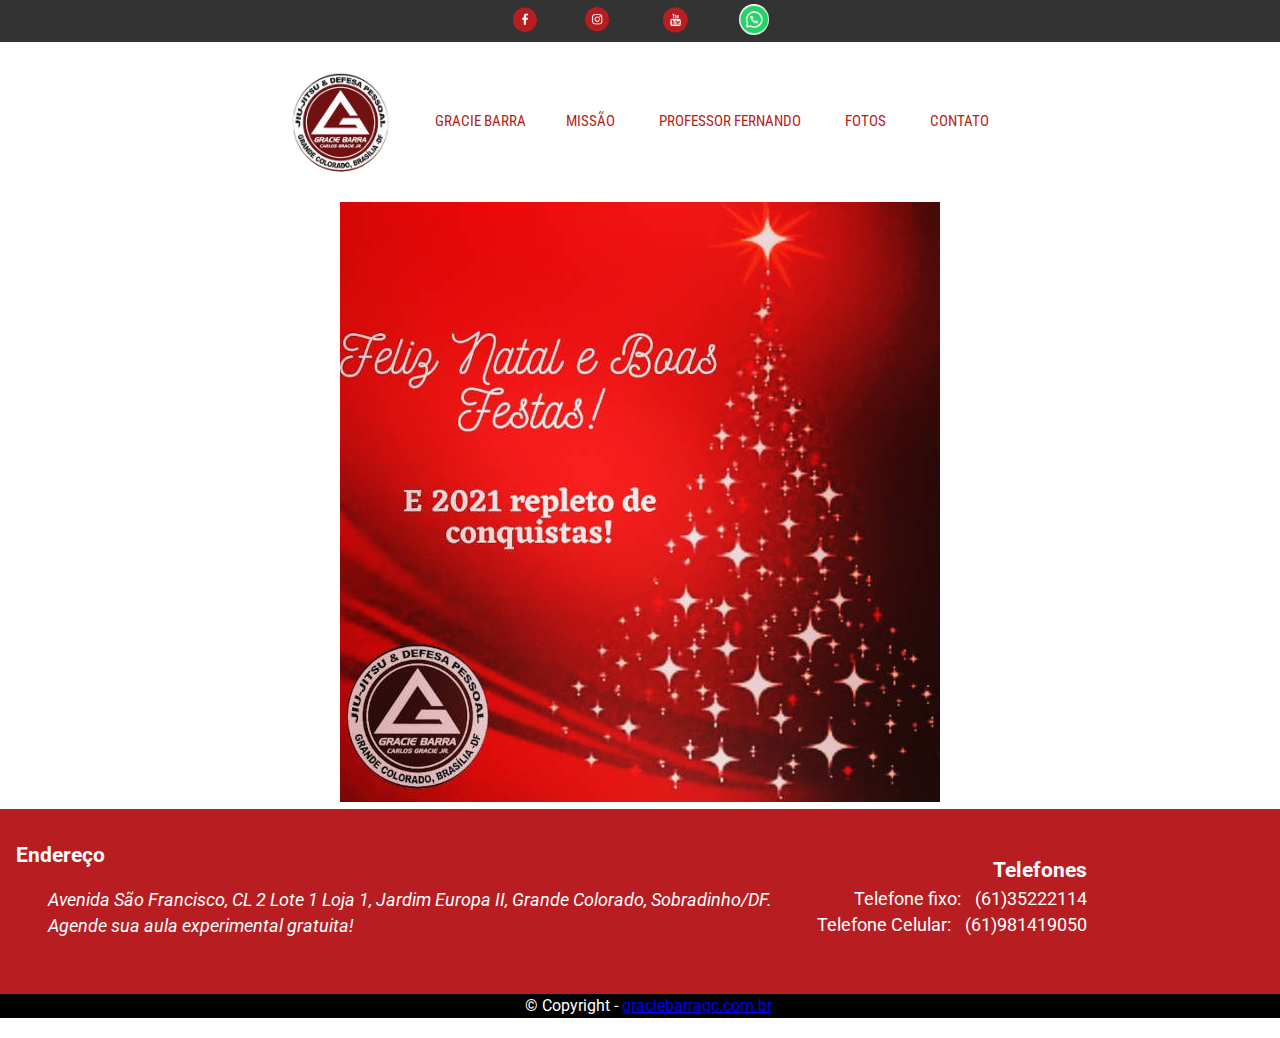
<file: public_html/index.html>
<!DOCTYPE html>
<html lang="pt-br">
    <head>
        <title>Gracie Barra Grande Colorado</title>
        <meta charset="UTF-8">
        <meta name="viewport" content="width=device-width, initial-scale=1.0">
            <link href="img/gbgc.ico" rel="icon">
            <link href="css/gbgc.css" rel="stylesheet">
    </head>
    
    <body>
        <!--
        <div>
            <video class="myVideo-content" autoplay muted loop>
            <source src="Gracie Barra Grande Colorado.mp4" type="video/mp4">
            </video>
        </div>
        -->
        <div>
            <header>
                <div>
                    <nav>
                        <div style="background: #333333">
                            <ul>
                                <li><a href="https://pt-br.facebook.com/gb.gcolorado/"><i class="icon-facebook"></i></a></li>
                                <li><a href="https://www.instagram.com/gbgrandecolorado/"><i class="icon-instagram"></i></a></li>
                                <li><a href="https://www.youtube.com/channel/UCvDlwGeaqxIjr8KiNSQxhSA"><i class="icon-youtube"></i></a></li>
                                <li><a href="https://wa.me/556135222114?text=Olá!%20Gostaria%20de%20saber%20mais%20informações.%20Venha%20fazer%20uma%20aula%20experimental%20com%20a%20gente!"><i class="icon-whatapp"></i></a></li>
                            </ul>
                        </div>
                    </nav>
                </div>
            </header>
        </div>
            
        <!-- navbar -->
        <nav>
            <ul>
                <li><a href="home.html"><img class="img-logo" src="img/gbgc-logo.jpeg" alt="logo gracie barra"></a></li>
                <li><a href="sobre_gracie.html">Gracie barra</a><li>
                <li><a href="missao.html">Missão</a></li>
                <li><a href="professor.html">Professor Fernando</a></li>
                <li><a href="fotos.html">Fotos</a></li>
                <li><a href="contato.html">Contato</a></li>
            </ul>
        </nav>
        <!-- fim da navbar -->
        <!-- Feliz Natal -->
        <div  class="feliznatal">
                <img src="img/feliznatal20.jpeg" alt="Feliz Natal!">
        </div>
        <!-- contato acima do rodapé -->
        <div class="contato">
                <div class="contato-secao">
                    <h3 class="contato-subtitulo">Endereço</h3>
                    <address class="contato-info">
                        Avenida São Francisco, CL 2 Lote 1 Loja 1, Jardim Europa II, Grande Colorado, Sobradinho/DF.<br>
                        Agende sua aula experimental gratuita!<br>
                    </address>
                </div>
        
                <div class="contato-secao contato-secao-telefone">
                    <h3 class="contato-subtitulo">Telefones</h3>
                    <div>
                        <div class="contato-info-titulo">Telefone fixo:</div>
                        <div class="contato-info-descricao"><a href="tel://6135222114">(61)35222114</a></div>
                    </div>
                    <div>
                        <div class="contato-info-titulo">Telefone Celular:</div>
                        <div class="contato-info-descricao"><a href="tel://61981419050">(61)981419050</a></div>
                    </div>
                </div>
        </div>
        <!-- rodapé -->
        <footer>
            <div class="rodape-copyright">&copy; Copyright - <a href="https://graciebarragc.000webhostapp.com/">graciebarragc.com.br</a></div>
        </footer>
        <!-- fim do rodapé -->
    </body>
</html>
</file>
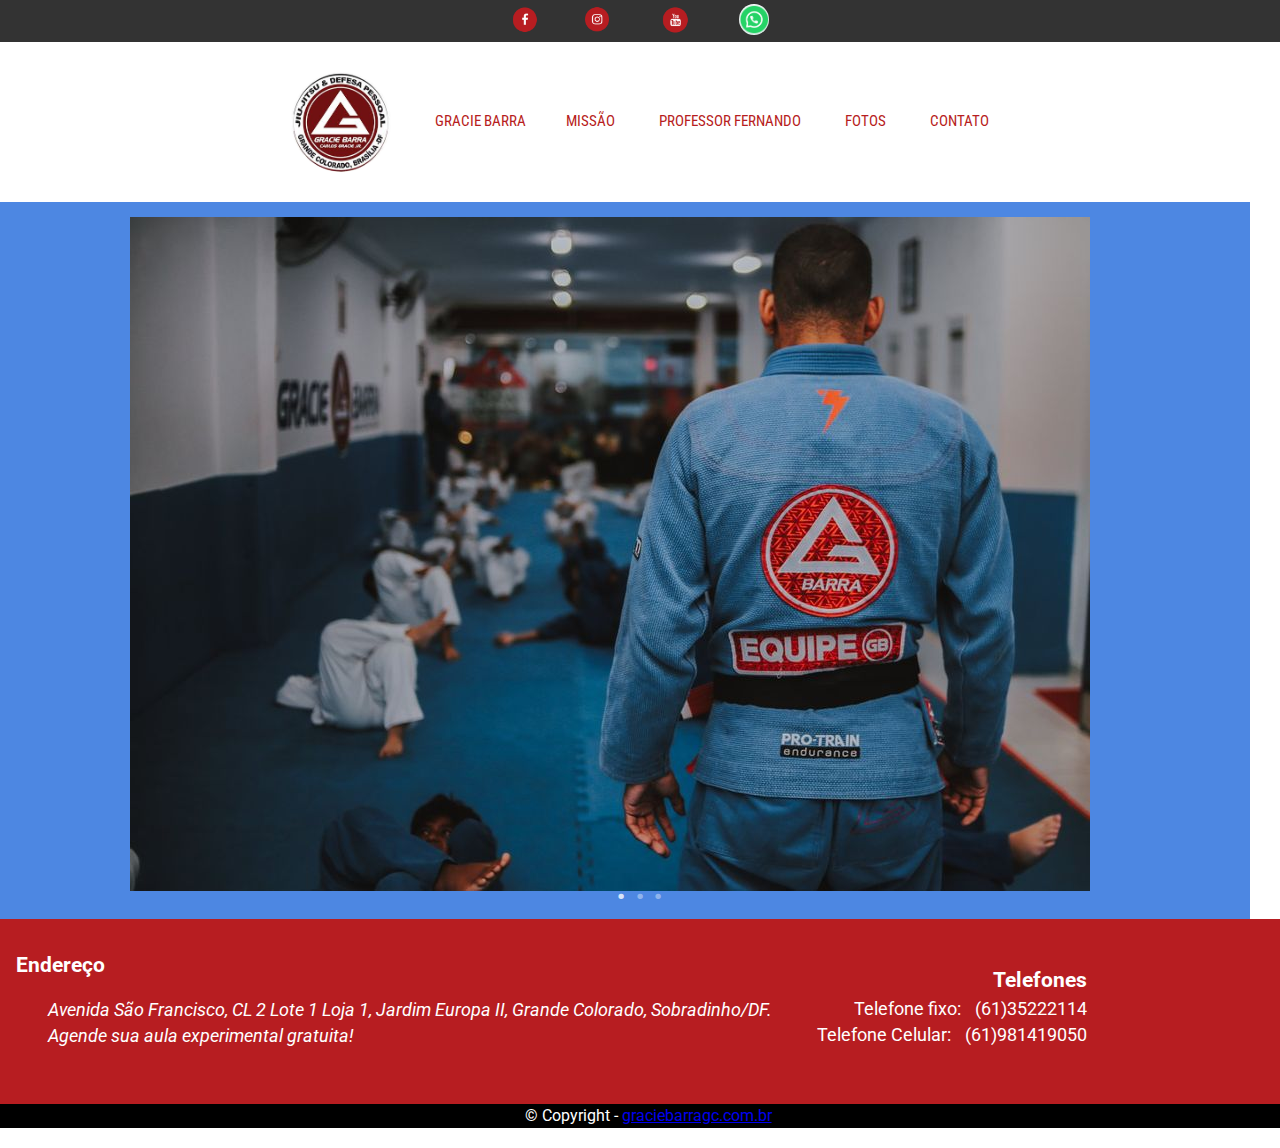
<file: public_html/fotos.html>
<!DOCTYPE html>
<html lang="pt-br">
    <head>
        <title>Gracie Barra Grande Colorado</title>
        <meta charset="UTF-8">
        <meta name="viewport" content="width=device-width, initial-scale=1.0">
            <link href="img/gbgc.ico" rel="icon">
            <link href="css/gbgc.css" rel="stylesheet">
        <!--<link href="css/slider.css" rel="stylesheet"> -->
            <link rel="stylesheet" href="css/gallery.theme.css">
            <link rel="stylesheet" href="css/gallery.min.css">
    </head>
    <body>
        <header>
            <nav>
                <ul style="background: #333333">
                    <!-- mensagem de boas vindas-->
                    <li><a href="https://pt-br.facebook.com/gb.gcolorado/"><i class="icon-facebook"></i></a></li>
                    <li><a href="https://www.instagram.com/gbgrandecolorado/"><i class="icon-instagram"></i></a></li>
                    <li><a href="https://www.youtube.com/channel/UCvDlwGeaqxIjr8KiNSQxhSA"><i class="icon-youtube"></i></a></li>
                    <li><a href="https://wa.me/556135222114?text=Olá!%20Gostaria%20de%20saber%20mais%20informações.%20Venha%20fazer%20uma%20aula%20experimental%20com%20a%20gente!"><i class="icon-whatapp"></i></a></li>
                </ul>
            </nav>
        </header>     
    <div>

        <div>
            <!-- navbar -->
            <nav>
                <ul>
                    <li><a href="home.html"><img class="img-logo" src="img/gbgc-logo.jpeg" alt="logo gracie barra"></a></li>
                    <li><a href="sobre_gracie.html">Gracie barra</a><li>
                    <li><a href="missao.html">Missão</a></li>
                    <li><a href="professor.html">Professor Fernando</a></li>
                    <li><a href="fotos.html">Fotos</a></li>
                    <li><a href="contato.html">Contato</a></li>
                </ul>
            </nav>
            <!-- fim da navbar -->
        </div>
        <!-- teste de slider -->
        <div class="gallery autoplay items-3">
            <div id="item-1" class="control-operator"></div>
            <div id="item-2" class="control-operator"></div>
            <div id="item-3" class="control-operator"></div>

            <figure class="item">
                <h1><img src="img/fundo.jpg" alt="imagem de fundo"></h1>
            </figure>

            <figure class="item">
                <h1><img src="img/fundo3.jpg" alt="imagem de fundo"></h1>
            </figure>

            <figure class="item">
                <h1><img src="img/fundo2.jpg" alt="imagem de fundo"></h1>
            </figure>

            <div class="controls">
                <a href="#item-1" class="control-button">.</a>
                <a href="#item-2" class="control-button">.</a>
                <a href="#item-3" class="control-button">.</a>
            </div>

        </div>
        <!-- fim do teste de slider -->

        <!-- contato acima do rodapé -->
        <div class="contato">
                <div class="contato-secao">
                    <h3 class="contato-subtitulo">Endereço</h3>
                    <address class="contato-info">
                        Avenida São Francisco, CL 2 Lote 1 Loja 1, Jardim Europa II, Grande Colorado, Sobradinho/DF.<br>
                        Agende sua aula experimental gratuita!<br>
                    </address>
                </div>

                <div class="contato-secao contato-secao-telefone">
                    <h3 class="contato-subtitulo">Telefones</h3>
                    <div>
                        <div class="contato-info-titulo">Telefone fixo:</div>
                        <div class="contato-info-descricao"><a href="tel://6135222114">(61)35222114</a></div>
                    </div>
                    <div>
                        <div class="contato-info-titulo">Telefone Celular:</div>
                        <div class="contato-info-descricao"><a href="tel://61981419050">(61)981419050</a></div>
                    </div>
                </div>
        </div>
        <!-- rodapé -->
        <footer>
            <div class="rodape-copyright">&copy; Copyright - <a href="https://graciebarragc.000webhostapp.com/">graciebarragc.com.br</a></div>
        </footer>
        <!-- fim do rodapé -->
    </div>    
    </body>
</html>
</file>
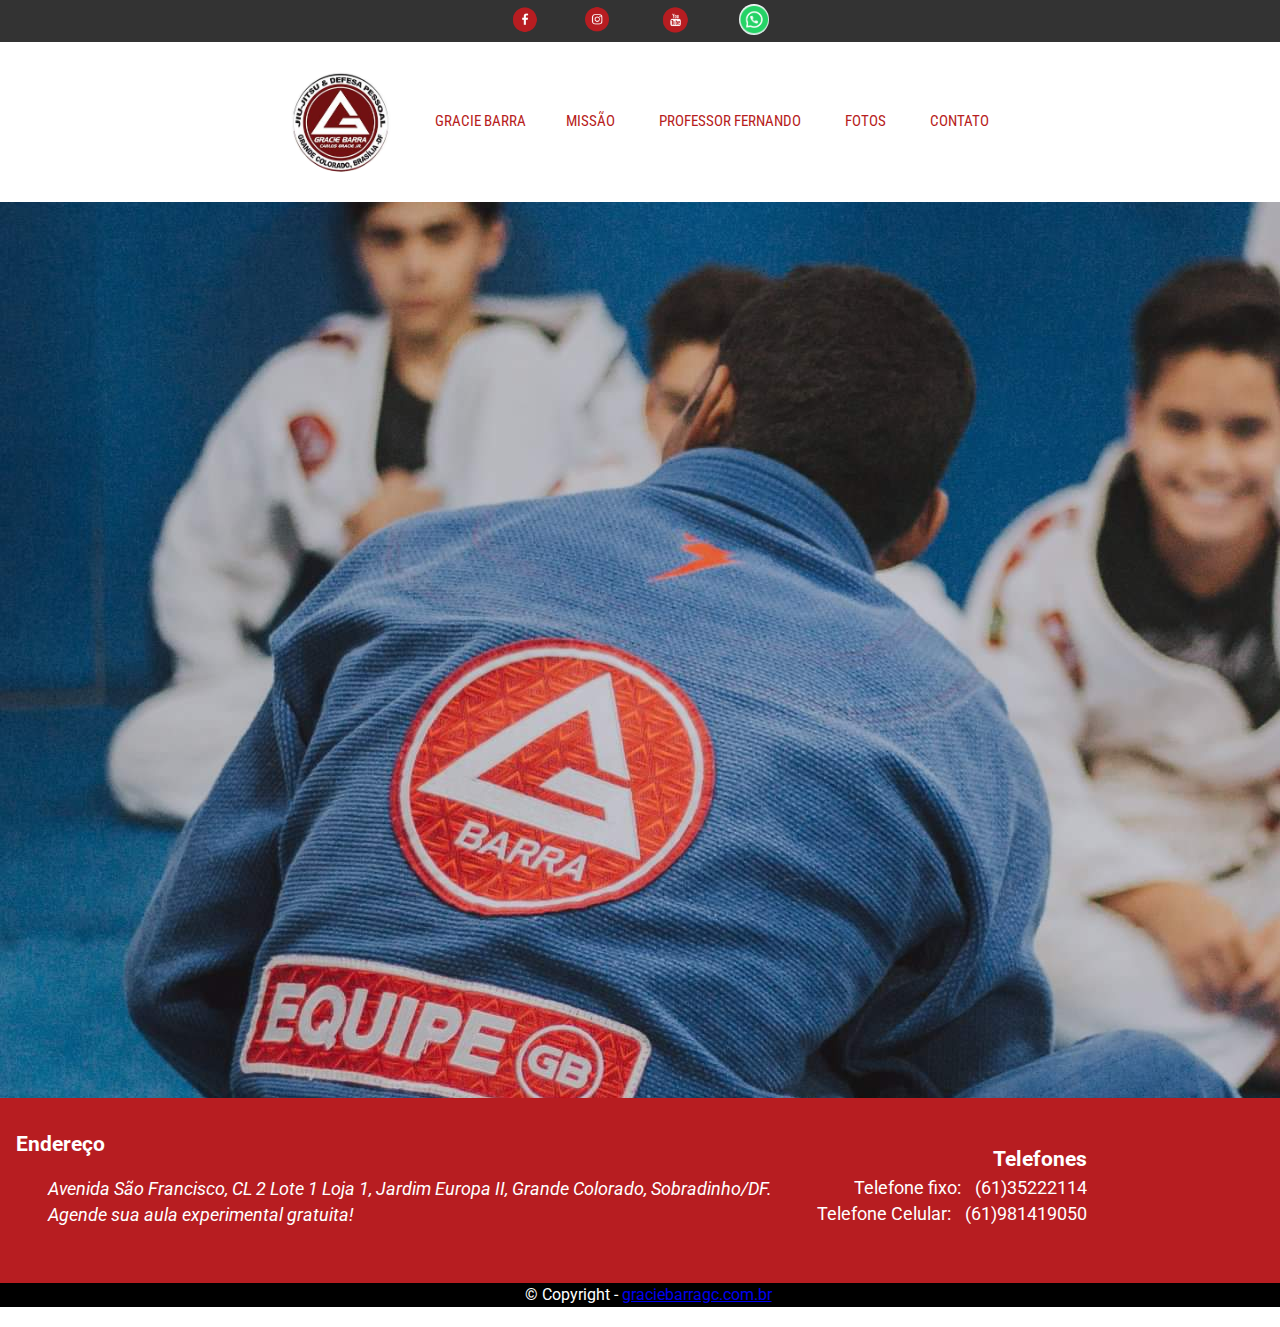
<file: public_html/home.html>
<!DOCTYPE html>
<html lang="pt-br">
    <head>
        <title>Gracie Barra Grande Colorado</title>
        <meta charset="UTF-8">
        <meta name="viewport" content="width=device-width,initial-scale=1.0">
            <link href="img/gbgc.ico" rel="icon">
            <link href="css/gbgc.css" rel="stylesheet">
    </head>
    
    <body class="img-fundo">
        
        <header>
            <nav>
                <ul style="background: #333333">
                    <!-- mensagem de boas vindas-->
                    <li><a href="https://pt-br.facebook.com/gb.gcolorado/"><i class="icon-facebook"></i></a></li>
                    <li><a href="https://www.instagram.com/gbgrandecolorado/"><i class="icon-instagram"></i></a></li>
                    <li><a href="https://www.youtube.com/channel/UCvDlwGeaqxIjr8KiNSQxhSA"><i class="icon-youtube"></i></a></li>
                    <li><a href="https://wa.me/556135222114?text=Olá!%20Gostaria%20de%20saber%20mais%20informações.%20Venha%20fazer%20uma%20aula%20experimental%20com%20a%20gente!"><i class="icon-whatapp"></i></a></li>
                </ul>
            </nav>
        </header>     
        <!-- navbar -->
        <nav>
            <ul>
                <li><a href="home.html"><img class="img-logo" src="img/gbgc-logo.jpeg" alt="logo gracie barra"></a></li>
                <li><a href="sobre_gracie.html">Gracie barra</a><li>
                <li><a href="missao.html">Missão</a></li>
                <li><a href="professor.html">Professor Fernando</a></li>
                <li><a href="fotos.html">Fotos</a></li>
                <li><a href="contato.html">Contato</a></li>
            </ul>
        </nav>
        <!-- fim da navbar -->
        <!-- contato acima do rodapé -->
        <div class="contato contato-home">
                <div class="contato-secao">
                    <h3 class="contato-subtitulo">Endereço</h3>
                    <address class="contato-info">
                        Avenida São Francisco, CL 2 Lote 1 Loja 1, Jardim Europa II, Grande Colorado, Sobradinho/DF.<br>
                        Agende sua aula experimental gratuita!<br>
                    </address>
                </div>
        
                <div class="contato-secao contato-secao-telefone">
                    <h3 class="contato-subtitulo">Telefones</h3>
                    <div>
                        <div class="contato-info-titulo">Telefone fixo:</div>
                        <div class="contato-info-descricao"><a href="tel://6135222114">(61)35222114</a></div>
                    </div>
                    <div>
                        <div class="contato-info-titulo">Telefone Celular:</div>
                        <div class="contato-info-descricao"><a href="tel://61981419050">(61)981419050</a></div>
                    </div>
                </div>
        </div>
        <!-- rodapé -->
        <footer>
            <div class="rodape-copyright">&copy; Copyright - <a href="https://graciebarragc.000webhostapp.com/">graciebarragc.com.br</a></div>
        </footer>
        <!-- fim do rodapé -->
    </body>
</html>
</file>
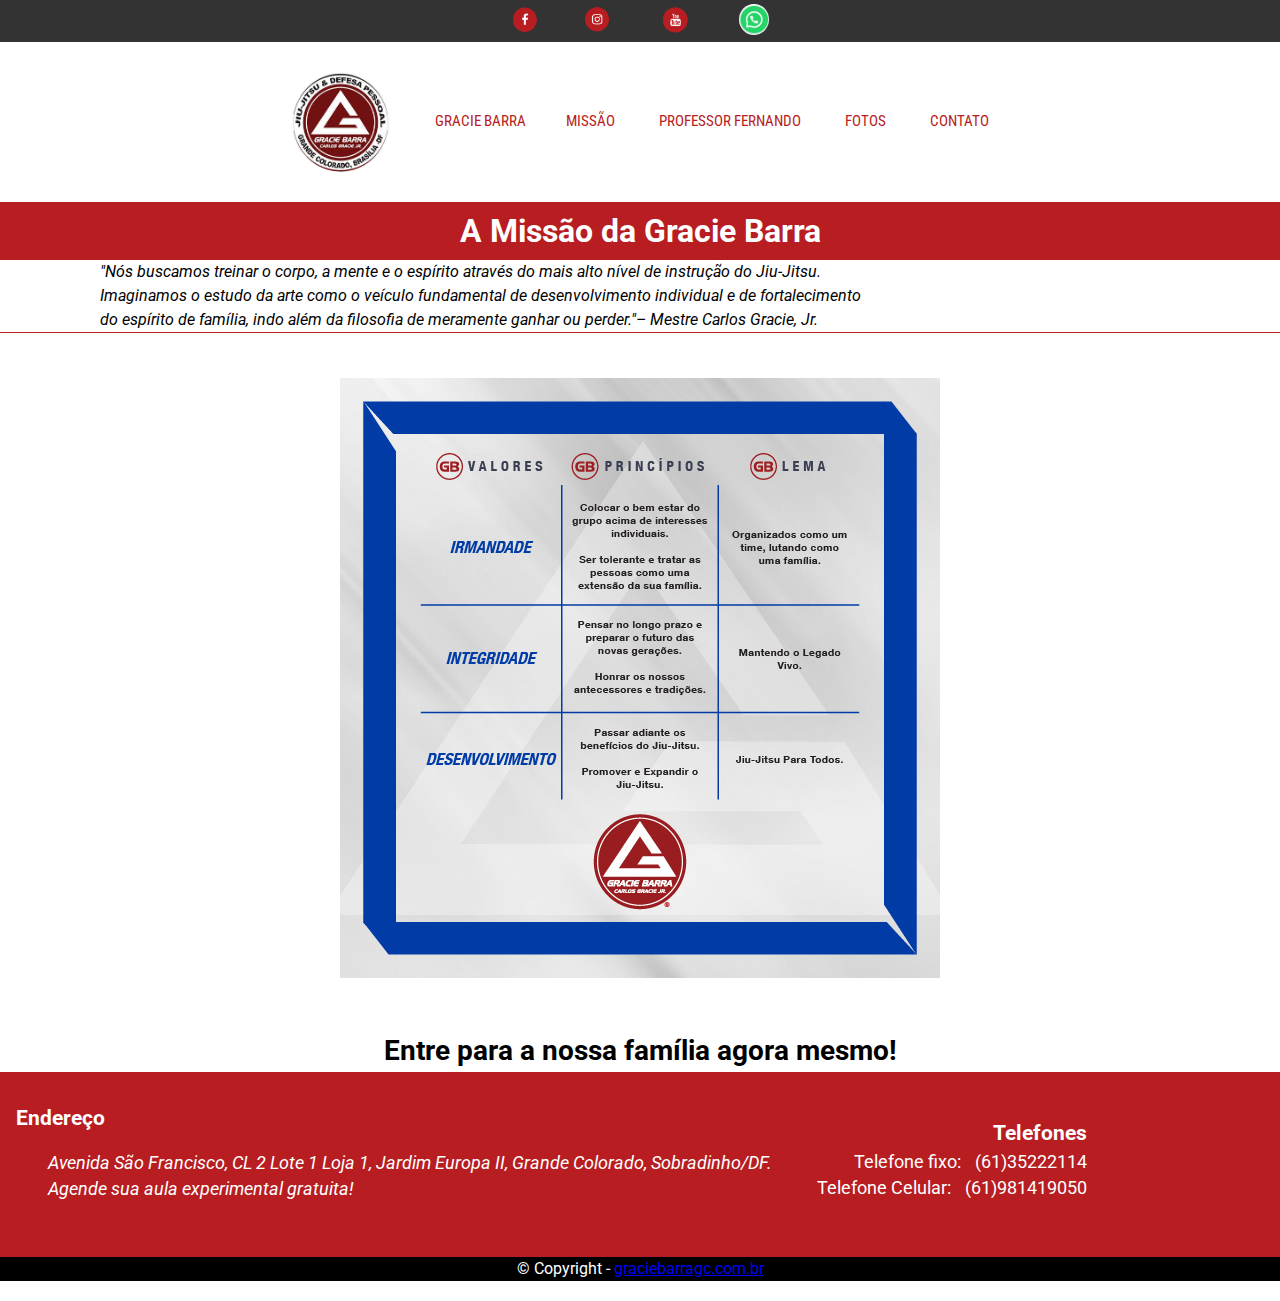
<file: public_html/missao.html>
<!DOCTYPE html>
<html lang="pt-br">
    <head>
        <title>A Missão da Gracie Barra</title>
        <meta charset="UTF-8">
        <meta name="viewport" content="width=device-width, initial-scale=1.0">
            <link href="img/gbgc.ico" rel="icon">
            <link href="css/gbgc.css" rel="stylesheet">
    </head>
    
    <body>
        <header>
            <nav>
                <ul style="background: #333333">
                    <!-- mensagem de boas vindas-->
                    <li><a href="https://pt-br.facebook.com/gb.gcolorado/"><i class="icon-facebook"></i></a></li>
                    <li><a href="https://www.instagram.com/gbgrandecolorado/"><i class="icon-instagram"></i></a></li>
                    <li><a href="https://www.youtube.com/channel/UCvDlwGeaqxIjr8KiNSQxhSA"><i class="icon-youtube"></i></a></li>
                     <li><a href="https://wa.me/556135222114?text=Olá!%20Gostaria%20de%20saber%20mais%20informações.%20Venha%20fazer%20uma%20aula%20experimental%20com%20a%20gente!"><i class="icon-whatapp"></i></a></li>
                </ul>
            </nav>
        </header>     
            <!-- navbar -->
            <nav>
                <ul>
                    <li><a href="home.html"><img class="img-logo" src="img/gbgc-logo.jpeg" alt="logo gracie barra"></a></li>
                    <li><a href="sobre_gracie.html">Gracie barra</a><li>
                    <li><a href="missao.html">Missão</a></li>
                    <li><a href="professor.html">Professor Fernando</a></li>
                    <li><a href="fotos.html">Fotos</a></li>
                    <li><a href="contato.html">Contato</a></li>
                </ul>
            </nav>
            <!-- fim da navbar -->
        
        <div>
            <div class="titulo">
                <h1>A Missão da Gracie Barra</h1>
            </div>
            <div class="paragrafos">
                <p>
                    <em>"Nós buscamos treinar o corpo, a mente e o espírito através do mais alto nível de instrução do Jiu-Jitsu.<br>
                    Imaginamos o estudo da arte como o veículo fundamental de desenvolvimento individual e de fortalecimento<br>
                    do espírito de família, indo além da filosofia de meramente ganhar ou perder."– Mestre Carlos Gracie, Jr.</em> 
                </p>
            </div>
            <div>
                <figure>
                    <img src="img/gb-vpl.jpg" alt="valores, princípios e lema da gracie barra">
                </figure>
            </div>            
            <div class="subtitulo-dois">
                <h3>Entre para a nossa família agora mesmo!</h3>
            </div> 
        </div>
        <!-- contato acima do rodapé -->
        <div class="contato">
                <div class="contato-secao">
                    <h3 class="contato-subtitulo">Endereço</h3>
                    <address class="contato-info">
                        Avenida São Francisco, CL 2 Lote 1 Loja 1, Jardim Europa II, Grande Colorado, Sobradinho/DF.<br>
                        Agende sua aula experimental gratuita!<br>
                    </address>
                </div>
        
                <div class="contato-secao contato-secao-telefone">
                    <h3 class="contato-subtitulo">Telefones</h3>
                    <div>
                        <div class="contato-info-titulo">Telefone fixo:</div>
                        <div class="contato-info-descricao"><a href="tel://6135222114">(61)35222114</a></div>
                    </div>
                    <div>
                        <div class="contato-info-titulo">Telefone Celular:</div>
                        <div class="contato-info-descricao"><a href="tel://61981419050">(61)981419050</a></div>
                    </div>
                </div>
        </div>
        <!-- rodapé -->
        <footer>
            <div class="rodape">&copy; Copyright - <a href="https://graciebarragc.000webhostapp.com/">graciebarragc.com.br</a></div>
        </footer>
        <!-- fim do rodapé -->
    </body>
</html>
</file>
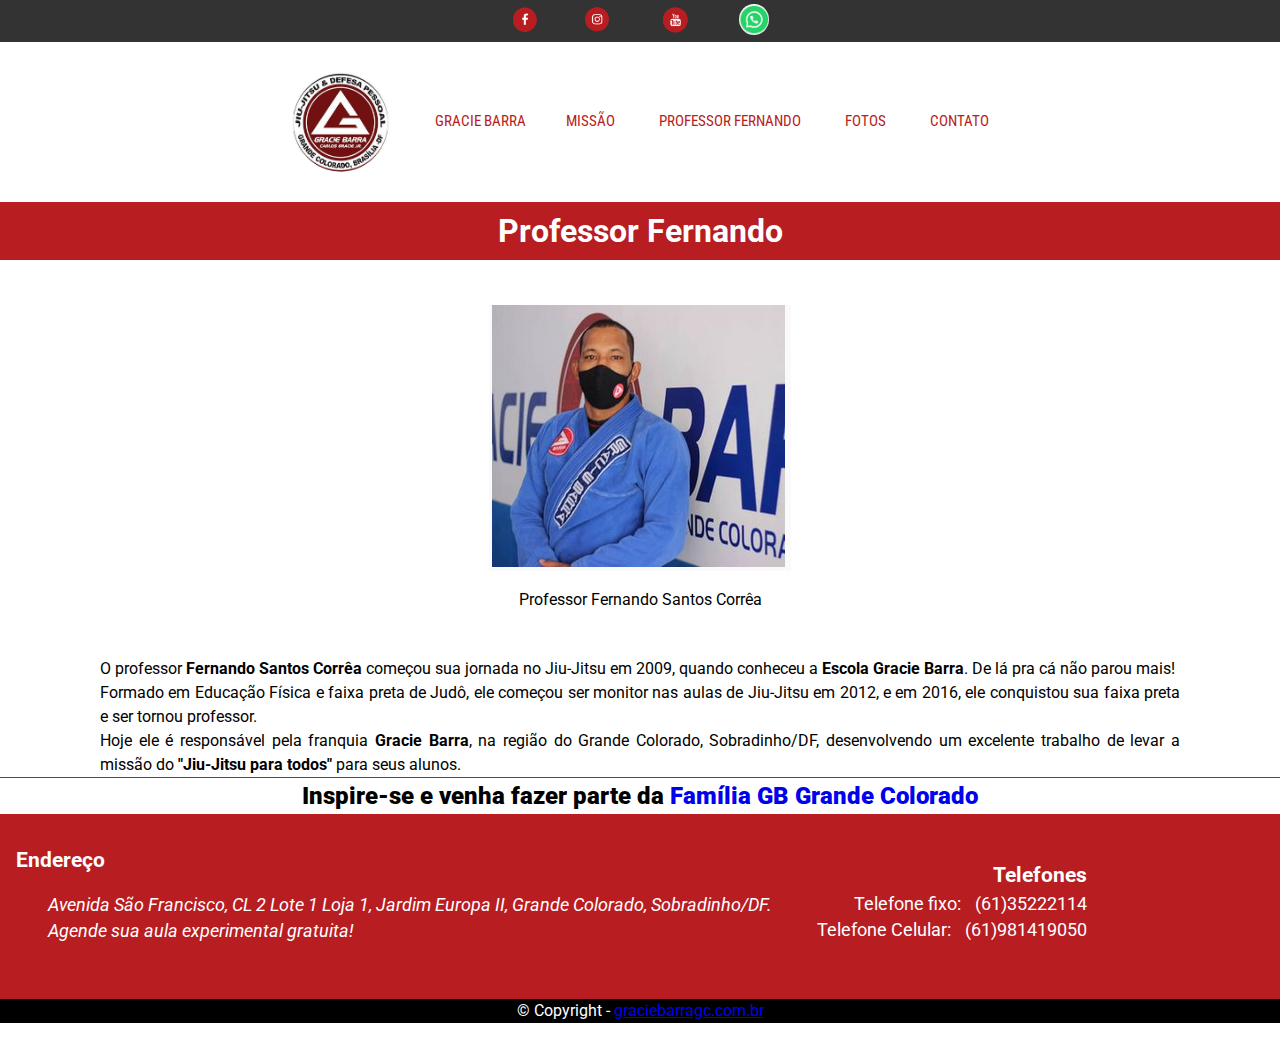
<file: public_html/professor.html>
<!DOCTYPE html>
<html lang="pt-BR">
    <head>
        <title>Professor Fernando Santos Corrêa</title>
        <meta charset="UTF-8">
        <meta name="viewport" content="width=device-width, initial-scale=1.0">
            <link href="img/gbgc.ico" rel="icon">
            <link href="css/gbgc.css" rel="stylesheet">
            
    </head>
    <body>
        <header>
            <nav>
                <ul style="background: #333333">
                    <!-- mensagem de boas vindas-->
                    <li><a href="https://pt-br.facebook.com/gb.gcolorado/"><i class="icon-facebook"></i></a></li>
                    <li><a href="https://www.instagram.com/gbgrandecolorado/"><i class="icon-instagram"></i></a></li>
                    <li><a href="https://www.youtube.com/channel/UCvDlwGeaqxIjr8KiNSQxhSA"><i class="icon-youtube"></i></a></li>
                    <li><a href="https://wa.me/556135222114?text=Olá!%20Gostaria%20de%20saber%20mais%20informações.%20Venha%20fazer%20uma%20aula%20experimental%20com%20a%20gente!"><i class="icon-whatapp"></i></a></li>
                </ul>
            </nav>
        </header>     
        <!-- navbar -->
            <nav>
                <ul>
                    <li><a href="home.html" re rel="prev"l="prev"><img class="img-logo" src="img/gbgc-logo.jpeg" alt="logo gracie barra"></a></li>
                    <li><a href="sobre_gracie.html" rel="prev">Gracie barra</a><li>
                    <li><a href="missao.html" rel="prev">Missão</a></li>
                    <li><a href="professor.html" rel="prev">Professor Fernando</a></li>
                    <li><a href="fotos.html" rel="prev">Fotos</a></li>
                    <li><a href="contato.html" rel="prev">Contato</a></li>
                </ul>
            </nav>
            <!-- fim da navbar -->
                
        <div class="titulo">
            <h1>Professor Fernando</h1>
        </div>
        
        <div>
            <figure>
                <a href="https://www.instagram.com/fecorreagb/" target="_black" rel="external"><img src="img/professor_fernandogb.png" alt="Professor Fernandogb"></a>
                <figcaption>Professor Fernando Santos Corrêa</figcaption>
            </figure>
        </div>
            
        <div class="paragrafos">
            <p>
                O professor <strong>Fernando Santos Corrêa</strong> começou sua jornada no Jiu-Jitsu em 2009,
                quando conheceu a <strong>Escola Gracie Barra</strong>. De lá pra cá não parou mais!
            </p>
            <p>
                Formado em Educação Física e faixa preta de Judô, ele começou ser monitor nas
                aulas de Jiu-Jitsu em 2012, e em 2016, ele conquistou sua faixa preta e ser
                tornou professor.
            </p>
            <p>
                Hoje ele é responsável pela franquia <strong>Gracie Barra</strong>, na região do Grande Colorado, Sobradinho/DF, desenvolvendo um excelente trabalho de levar a missão do
                <strong>"Jiu-Jitsu para todos"</strong> para seus alunos.
            </p>
        </div>
        <div class="subtitulo-dois">
            <strong>
                Inspire-se e venha fazer parte da <a href="contato.html" alt="Família GB Grande Colorado">Família GB Grande Colorado</a>
            </strong>
        </div>
        <!-- contato acima do rodapé -->
        <div class="contato">
                <div class="contato-secao">
                    <h3 class="contato-subtitulo">Endereço</h3>
                    <address class="contato-info">
                        Avenida São Francisco, CL 2 Lote 1 Loja 1, Jardim Europa II, Grande Colorado, Sobradinho/DF.<br>
                        Agende sua aula experimental gratuita!<br>
                    </address>
                </div>
        
                <div class="contato-secao contato-secao-telefone">
                    <h3 class="contato-subtitulo">Telefones</h3>
                    <div>
                        <div class="contato-info-titulo">Telefone fixo:</div>
                        <div class="contato-info-descricao"><a href="tel://6135222114">(61)35222114</a></div>
                    </div>
                    <div>
                        <div class="contato-info-titulo">Telefone Celular:</div>
                        <div class="contato-info-descricao"><a href="tel://61981419050">(61)981419050</a></div>
                    </div>
                </div>
        </div>
        <!-- rodapé -->
        <footer>
            <div class="rodape">&copy; Copyright - <a href="https://graciebarragc.000webhostapp.com/">graciebarragc.com.br</a></div>
        </footer>
        <!-- fim do rodapé -->
    </body>
</html>
</file>
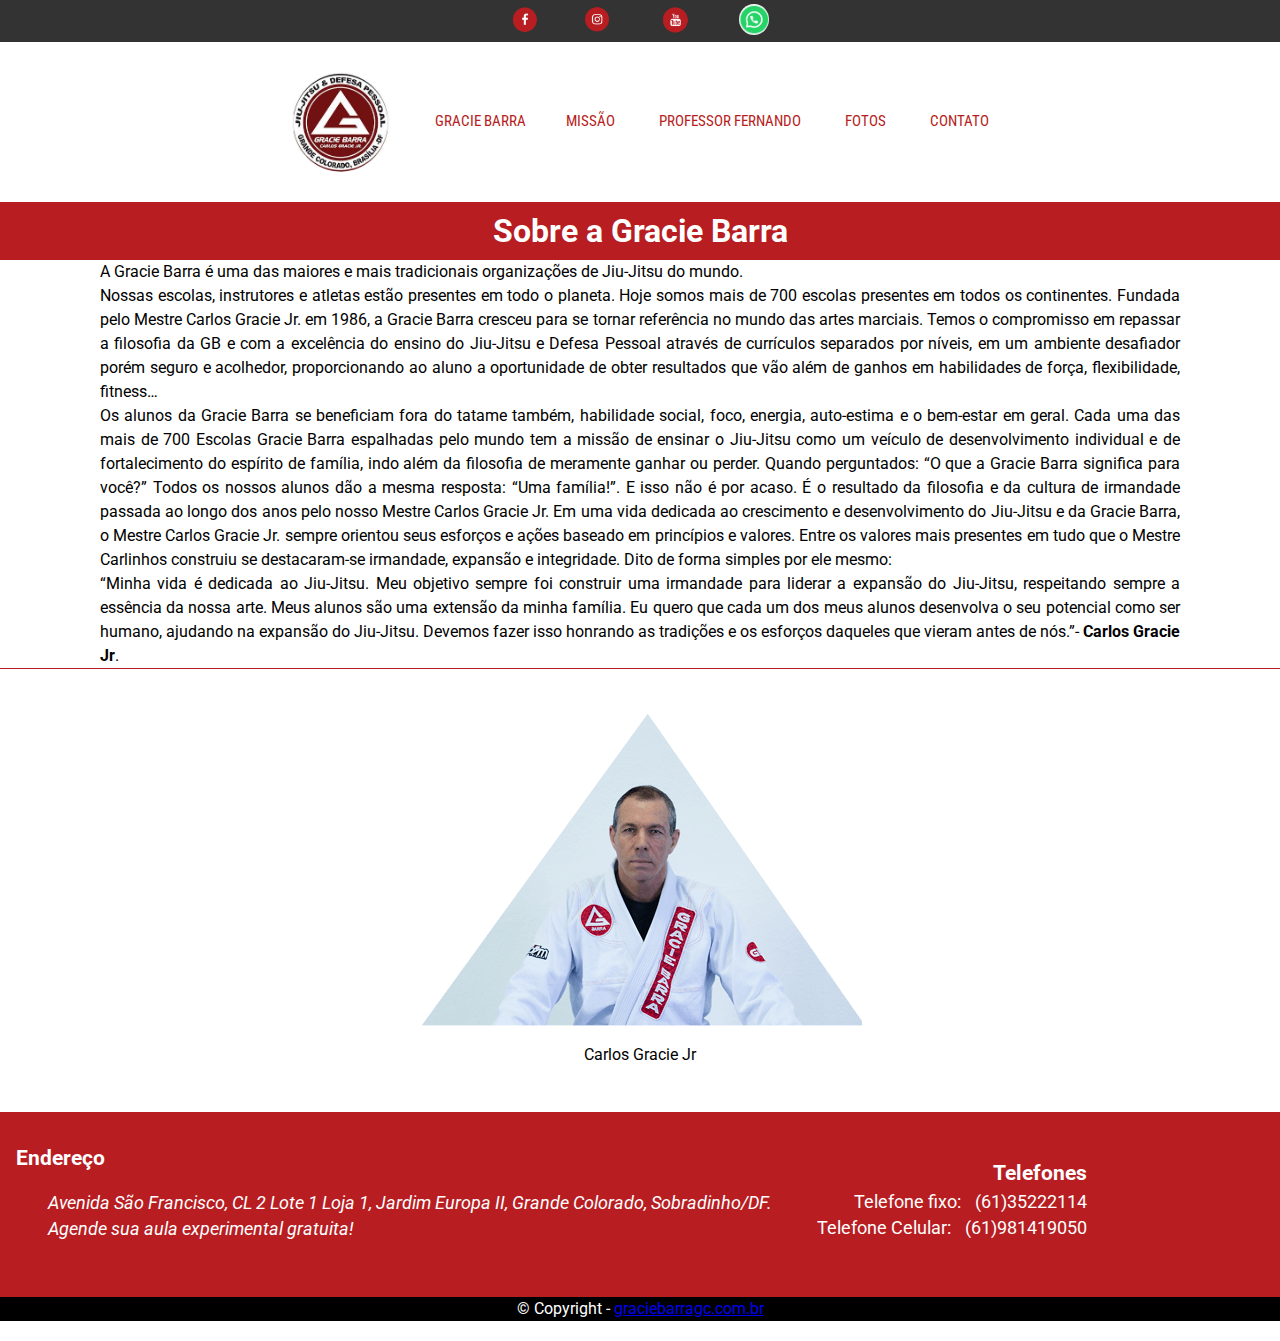
<file: public_html/sobre_gracie.html>
<!DOCTYPE html>
<html>
    <head>
        <title>História Gracie Barra</title>
        <meta charset="UTF-8">
        <meta name="viewport" content="width=device-width, initial-scale=1.0">
            <link href="img/gbgc.ico" rel="icon">
            <link href="css/gbgc.css" rel="stylesheet">
            
    </head>
    <body>
       <header>
            <nav>
                <ul style="background: #333333">
                    <!-- mensagem de boas vindas-->
                    <li><a href="https://pt-br.facebook.com/gb.gcolorado/"><i class="icon-facebook"></i></a></li>
                    <li><a href="https://www.instagram.com/gbgrandecolorado/"><i class="icon-instagram"></i></a></li>
                    <li><a href="https://www.youtube.com/channel/UCvDlwGeaqxIjr8KiNSQxhSA"><i class="icon-youtube"></i></a></li>
                    <li><a href="https://wa.me/556135222114?text=Olá!%20Gostaria%20de%20saber%20mais%20informações.%20Venha%20fazer%20uma%20aula%20experimental%20com%20a%20gente!"><i class="icon-whatapp"></i></a></li>
                </ul>
            </nav>
        </header>     
           <!-- navbar -->
            <nav>
                <ul>
                    <li><a href="home.html"><img class="img-logo" src="img/gbgc-logo.jpeg" alt="logo gracie barra"></a></li>
                    <li><a href="sobre_gracie.html">Gracie barra</a><li>
                    <li><a href="missao.html">Missão</a></li>
                    <li><a href="professor.html">Professor Fernando</a></li>
                    <li><a href="fotos.html">Fotos</a></li>
                    <li><a href="contato.html">Contato</a></li>
                </ul>
            </nav>
            <!-- fim da navbar -->

            <div class="titulo">
                <h1>Sobre a Gracie Barra</h1>
            </div>
        
            <div class="paragrafos">
                <p>
                A Gracie Barra é uma das maiores e mais tradicionais organizações de Jiu-Jitsu do mundo.
                </p>
                <p>
                    Nossas escolas, instrutores e atletas estão presentes em todo o planeta. Hoje somos mais
                    de 700 escolas presentes em todos os continentes. Fundada pelo Mestre Carlos Gracie Jr.
                    em 1986, a Gracie Barra cresceu para se tornar referência no mundo das artes marciais.
                    Temos o compromisso em repassar a filosofia da GB e com a excelência do ensino do Jiu-Jitsu
                    e Defesa Pessoal através de currículos separados por níveis, em um ambiente desafiador porém
                    seguro e acolhedor, proporcionando ao aluno a oportunidade de obter resultados que vão além
                    de ganhos em habilidades de força, flexibilidade, fitness…
                </p>
                <p>
                    Os alunos da Gracie Barra se beneficiam fora do tatame também, habilidade social, foco, energia, auto-estima e o bem-estar
                    em geral. Cada uma das mais de 700 Escolas Gracie Barra espalhadas pelo mundo tem a missão de
                    ensinar o Jiu-Jitsu como um veículo de desenvolvimento individual e de fortalecimento do espírito
                    de família, indo além da filosofia de meramente ganhar ou perder. Quando perguntados: “O que a
                    Gracie Barra significa para você?” Todos os nossos alunos dão a mesma resposta: “Uma família!”.
                    E isso não é por acaso. É o resultado da filosofia e da cultura de irmandade passada ao longo
                    dos anos pelo nosso Mestre Carlos Gracie Jr. Em uma vida dedicada ao crescimento e desenvolvimento
                    do Jiu-Jitsu e da Gracie Barra, o Mestre Carlos Gracie Jr. sempre orientou seus esforços e ações
                    baseado em princípios e valores. Entre os valores mais presentes em tudo que o Mestre Carlinhos
                    construiu se destacaram-se irmandade, expansão e integridade. Dito de forma simples por ele mesmo:
                </p>
                <p>
                    <blockquote>
                    “Minha vida é dedicada ao Jiu-Jitsu. Meu objetivo sempre foi construir uma irmandade para liderar a
                    expansão do Jiu-Jitsu, respeitando sempre a essência da nossa arte. Meus alunos são uma extensão da
                    minha família. Eu quero que cada um dos meus alunos desenvolva o seu potencial como ser humano,
                    ajudando na expansão do Jiu-Jitsu. Devemos fazer isso honrando as tradições e os esforços daqueles que
                    vieram antes de nós.”- <strong>Carlos Gracie Jr</strong>.
                    </blockquote>
                </p>
            </div>
            <div>
                <figure>
                    <a href="https://g.co/kgs/x2C3rS" target="_black" rel="external">
                        <img src="img/carlos-gracie.png" alt="Carlos Gracie Jr">
                    </a>
                    <figcaption>Carlos Gracie Jr</figcaption>
                </figure>
            </div>
            
            <!-- contato acima do rodapé -->
            <div class="contato">
                <div class="contato-secao">
                    <h3 class="contato-subtitulo">Endereço</h3>
                    <address class="contato-info">
                        Avenida São Francisco, CL 2 Lote 1 Loja 1, Jardim Europa II, Grande Colorado, Sobradinho/DF.<br>
                        Agende sua aula experimental gratuita!<br>
                    </address>
                </div>
        
                <div class="contato-secao contato-secao-telefone">
                    <h3 class="contato-subtitulo">Telefones</h3>
                    <div>
                        <div class="contato-info-titulo">Telefone fixo:</div>
                        <div class="contato-info-descricao"><a href="tel://6135222114">(61)35222114</a></div>
                    </div>
                    <div>
                        <div class="contato-info-titulo">Telefone Celular:</div>
                        <div class="contato-info-descricao"><a href="tel://61981419050">(61)981419050</a></div>
                    </div>
                </div>
            </div>
        <!-- rodapé -->
        <footer>
            <div class="rodape">&copy; Copyright - <a href="https://graciebarragc.000webhostapp.com/">graciebarragc.com.br</a></div>
        </footer>
        <!-- fim do rodapé -->
    </body>
</html>
</file>
<file: public_html/css/gbgc.css>
@import url('https://fonts.googleapis.com/css2?family=Roboto&display=swap');
@import url('https://fonts.googleapis.com/css2?family=Roboto+Condensed&display=swap');
*{
    box-sizing: border-box;
    margin: 0;
    padding: 0;
    outline: 0;
}
.feliznatal{
    text-align: center;
}
.img-fundo{
    background-image: url(../img/gbgc-fundo.jpg);
}
body{
    font-size: 1em;
    line-height: 1.5;
    width: 100%;
    margin: 0 auto;
    font-family: "Roboto", sans-serif;
}
.myVideo-content {
    text-align: center;
    position: fixed;
    background: rgba(0, 0, 0, 0.5);
    color: #f1f1f1;
    width: 100%;
    height: 100%;
    top: 10%;
    bottom: 10%;
}
header{
    background: #000000; 
    color: #fff;
    width: auto;
    height: auto;
    margin: -20px;
    padding: 0px;
}
header nav ul li {
    text-align: left;
    text-transform: uppercase;
    display: inline-block;
}
header nav ul li a {
    text-align: right;
    font-family: "Roboto Condensed", sans-serif;
    display: block;
    padding: 20px;
    transition: all 0.6s ease;
    color: #b71d21;
    font-size: 10px;
    text-decoration: none;
}
/* preenchimento dos links navibar topo*/
header nav ul li a:hover {
    background: #333333;
    color: #333333;
}

header nav ul li a .icon-facebook{
    content: url(../img/iconfacebook.png);
    width: 30px;
    border-radius: 50%;
}
header nav ul li a .icon-instagram{
    content: url(../img/iconinstagram.png);
    width: 30px;
    border-radius: 50%;
}
header nav ul li a .icon-youtube{
    content: url(../img/iconyoutube.png);
    width: 30px;
    margin: 3px;
    border-radius: 50%;
}
header nav ul li a .icon-whatapp{
    content: url(../img/iconwhatapp.png);
    width: 30px;
    margin: 3px;
    border-radius: 50%;
}
.titulo{
    text-align: center;
    color: #fff;
    background-color: #b71d21;
    padding: 5px;
    margin: 0px;
}
.subtitulo{
    border-bottom: 2px solid black;
    font-size: 24px;
    font-weight: bold;
}
.subtitulo-dois{
    font-size: 24px;
    font-weight: bold;
    text-align: center;
}
.subtitulo-dois a{
    text-decoration: none;
}
.paragrafos{
    text-align: justify;
    border-bottom: 1px solid #b71d21;
    padding: 0 100px;
}
.img-logo{
    width: 100px;
    height: 100px;
    text-align: center;
    margin: 0 0 0;
    z-index: 99;
    border-radius: 50%;
        -webkit-border-radius: 50%;
        -moz-border-radius: 50%;
        -o-border-radius: 50%;
    position: relative;
    vertical-align: middle;
    border-style: none;
}
nav {
    text-align: center;
    background:#fff;
    width: 100%;
    height: 100%;
}
nav ul li {
    display: inline-block;
}
nav ul li a {
    font-family: "Roboto Condensed", sans-serif;
    display: block;
    padding: 30px 20px;
    transition: all 0.6s ease;
    color: #b71d21;
    text-transform: uppercase;
    font-size: 15px;
    text-decoration: none;
}
/* preenchimento dos links navibar */
nav ul li a:hover {
    background: #b71d21;
    color: #fff;
    border-radius: 50%;
        -webkit-border-radius: 50%;
        -moz-border-radius: 50%;
        -o-border-radius: 50%;
}
.menu-topo{
    display: inline;
    background-color: #b71d21;
    text-align: center;
}
figure{
    text-align: center;
    margin: 30px;
    padding: 15px;
}
figcaption{
    margin-top: 10px;
}
.img-index{
    margin: 0 auto;
    width: 100%;
}
.img-valores{
    margin: 0 auto;
    width: 100%;
    height: 100%
}
.localizacao{
    text-align: center;
    width: 100%;
    height: 100%;
    padding: auto;
}
.formulario{
    text-align: left;
    line-height: 1.5;
    margin: 30px;
    padding: 15px;
}
.contato-subtitulo{
   display: inline;
}
.contato-secao{
  display: inline-block;
  vertical-align: top;
  margin-left: 16px;
}
.contato-info{
   margin: 16px 0 24px;
   padding-left: 32px;
}
.contato-secao-telefone{
    display: inline-block;
    vertical-align: top;
    text-align: right;
    margin-left: 16px;
    padding: 15px;
}
.contato-info-titulo,
.contato-info-descricao{
    text-decoration: none;
    display: inline;
    margin-left: 10px;
}
.contato-info-descricao a{
    text-decoration: none;
    color: #FFF;
}
.contato{
    font-size: 1.1rem;
    line-height: 1.5;
    background-color: #b71d21;
    color: #fff;
    width: 100%;
    height: 50%;
    padding: 1.75em 0;
    margin-top: auto;
}
.contato-home{
    margin-top: 70%;
}
.rodape-logo {
   width: 6em;
 }
 .rodape-copyright {
   display: inline;
   margin-left: 1em;
 }
footer{
    text-align: center;
    background-color: #000000;
    color: #fff;
    width: 100%;
    height: 100%;
}
@media only screen and (max-width: 450px) {
    body, .localizacao  { width: 30%;}
}
@media only screen and (max-width: 750px) {
    body, .localizacao { width: 70%; } 
}
@media only screen and (max-width: 1050px) {
    body { width: 100%; } 
}
</file>
<file: public_html/css/gallery.theme.css>
.gallery .control-button {
  color: #ccc;
  color: rgba(255, 255, 255, 0.4);
}

.gallery .control-button:hover {
  color: white;
  color: rgba(255, 255, 255, 0.8);
}
/*
	Theme controls how everything looks in Gallery CSS.
*/
.gallery {
  position: relative;
}
.gallery .item {
  height: 100%;
  width: 100%;
  overflow: hidden;
  text-align: center;
  background: #4d87e2;
  margin: auto -30px;
}
.gallery .controls {
  position: absolute;
  bottom: 0;
  width: 100%;
  text-align: center;
}
.gallery .control-button {
  display: inline-block;
  margin: 0 .02em;
  font-size: 3em;
  text-align: center;
  text-decoration: none;
  transition: color .1s;
}
</file>
<file: public_html/css/gallery.min.css>
.gallery .control-operator:target~.controls .control-button{
    color:#ccc;color:rgba(255,255,255,.4)
}
.gallery .control-button:first-of-type,
.gallery .control-operator:nth-of-type(1):target~.controls .control-button:nth-of-type(1),
.gallery .control-operator:nth-of-type(2):target~.controls .control-button:nth-of-type(2),
.gallery .control-operator:nth-of-type(3):target~.controls .control-button:nth-of-type(3),
.gallery .control-operator:nth-of-type(4):target~.controls .control-button:nth-of-type(4),
.gallery .control-operator:nth-of-type(5):target~.controls .control-button:nth-of-type(5){
    color:#fff;color:rgba(255,255,255,.8)
}
.gallery .item:first-of-type{
    position:static;pointer-events:auto;opacity:1
}
.gallery .item{
    position:absolute;top:0;left:0;width:100%;height:100%;pointer-events:none;opacity:0;transition:opacity .5s
}
.gallery .control-operator{
    display:none
}
.gallery .control-operator:target~.item{
    pointer-events:none;opacity:0;animation:none
}
.gallery .control-operator:target~.controls .control-button{
    animation:none
}
@keyframes controlAnimation-2{0%{color:#ccc;color:rgba(255,255,255,.4)}14.3%,50%{color:#fff;color:rgba(255,255,255,.8)}64.3%,100%{color:#ccc;color:rgba(255,255,255,.4)}}
@keyframes galleryAnimation-2{0%{opacity:0}14.3%,50%{opacity:1}64.3%,100%{opacity:0}}
.gallery .control-operator:nth-of-type(1):target~.item:nth-of-type(1){
    pointer-events:auto;opacity:1
}
.gallery .control-operator:nth-of-type(2):target~.item:nth-of-type(2){
    pointer-events:auto;opacity:1
}
.items-2.autoplay .control-button{
    animation:controlAnimation-2 14s infinite
}
.items-2.autoplay .item{
    animation:galleryAnimation-2 14s infinite
}
.items-2 .control-button:nth-of-type(1),.items-2 .item:nth-of-type(1){
    animation-delay:-2s
}
.items-2 .control-button:nth-of-type(2),.items-2 .item:nth-of-type(2){
    animation-delay:5s
}
@keyframes controlAnimation-3{0%{color:#ccc;color:rgba(255,255,255,.4)}9.5%,33.3%{color:#fff;color:rgba(255,255,255,.8)}42.9%,100%{color:#ccc;color:rgba(255,255,255,.4)}}
@keyframes galleryAnimation-3{0%{opacity:0}9.5%,33.3%{opacity:1}42.9%,100%{opacity:0}}
.gallery .control-operator:nth-of-type(1):target~.item:nth-of-type(1){
    pointer-events:auto;opacity:1
}
.gallery .control-operator:nth-of-type(2):target~.item:nth-of-type(2){
    pointer-events:auto;opacity:1
}
.gallery .control-operator:nth-of-type(3):target~.item:nth-of-type(3){
    pointer-events:auto;opacity:1
}
.items-3.autoplay .control-button{
    animation:controlAnimation-3 21s infinite
}
.items-3.autoplay .item{
    animation:galleryAnimation-3 21s infinite
}
.items-3 .control-button:nth-of-type(1),.items-3 .item:nth-of-type(1){
    animation-delay:-2s
}
.items-3 .control-button:nth-of-type(2),.items-3 .item:nth-of-type(2){
    animation-delay:5s
}
.items-3 .control-button:nth-of-type(3),.items-3 .item:nth-of-type(3){
    animation-delay:12s}
@keyframes controlAnimation-4{0%{color:#ccc;color:rgba(255,255,255,.4)}7.1%,25%{color:#fff;color:rgba(255,255,255,.8)}32.1%,100%{color:#ccc;color:rgba(255,255,255,.4)}}
@keyframes galleryAnimation-4{0%{opacity:0}7.1%,25%{opacity:1}32.1%,100%{opacity:0}}
.gallery .control-operator:nth-of-type(1):target~.item:nth-of-type(1){
    pointer-events:auto;opacity:1}
.gallery .control-operator:nth-of-type(2):target~.item:nth-of-type(2){
    pointer-events:auto;opacity:1
}
.gallery .control-operator:nth-of-type(3):target~.item:nth-of-type(3){
    pointer-events:auto;opacity:1
}
.gallery .control-operator:nth-of-type(4):target~.item:nth-of-type(4){
    pointer-events:auto;opacity:1
}
.items-4.autoplay .control-button{
    animation:controlAnimation-4 28s infinite
}
.items-4.autoplay .item{
    animation:galleryAnimation-4 28s infinite
}
.items-4 .control-button:nth-of-type(1),.items-4 .item:nth-of-type(1){
    animation-delay:-2s
}
.items-4 .control-button:nth-of-type(2),.items-4 .item:nth-of-type(2){
    animation-delay:5s
}
.items-4 .control-button:nth-of-type(3),.items-4 .item:nth-of-type(3){
    animation-delay:12s
}
.items-4 .control-button:nth-of-type(4),.items-4 .item:nth-of-type(4){
    animation-delay:19s
}
@keyframes controlAnimation-5{0%{color:#ccc;color:rgba(255,255,255,.4)}5.7%,20%{color:#fff;color:rgba(255,255,255,.8)}25.7%,100%{color:#ccc;color:rgba(255,255,255,.4)}}
@keyframes galleryAnimation-5{0%{opacity:0}5.7%,20%{opacity:1}25.7%,100%{opacity:0}}
.gallery .control-operator:nth-of-type(1):target~.item:nth-of-type(1){
    pointer-events:auto;opacity:1
}
.gallery .control-operator:nth-of-type(2):target~.item:nth-of-type(2){
    pointer-events:auto;opacity:1
}
.gallery .control-operator:nth-of-type(3):target~.item:nth-of-type(3){
    pointer-events:auto;opacity:1
}
.gallery .control-operator:nth-of-type(4):target~.item:nth-of-type(4){
    pointer-events:auto;opacity:1
}
.gallery .control-operator:nth-of-type(5):target~.item:nth-of-type(5){
    pointer-events:auto;opacity:1
}
.items-5.autoplay .control-button{
    animation:controlAnimation-5 35s infinite
}
.items-5.autoplay .item{
    animation:galleryAnimation-5 35s infinite
}
.items-5 .control-button:nth-of-type(1),.items-5 .item:nth-of-type(1){
    animation-delay:-2s
}
.items-5 .control-button:nth-of-type(2),.items-5 .item:nth-of-type(2){
    animation-delay:5s
}
.items-5 .control-button:nth-of-type(3),.items-5 .item:nth-of-type(3){
    animation-delay:12s
}
.items-5 .control-button:nth-of-type(4),.items-5 .item:nth-of-type(4){
    animation-delay:19s
}
.items-5 .control-button:nth-of-type(5),.items-5 .item:nth-of-type(5){
    animation-delay:26s
}
</file>
